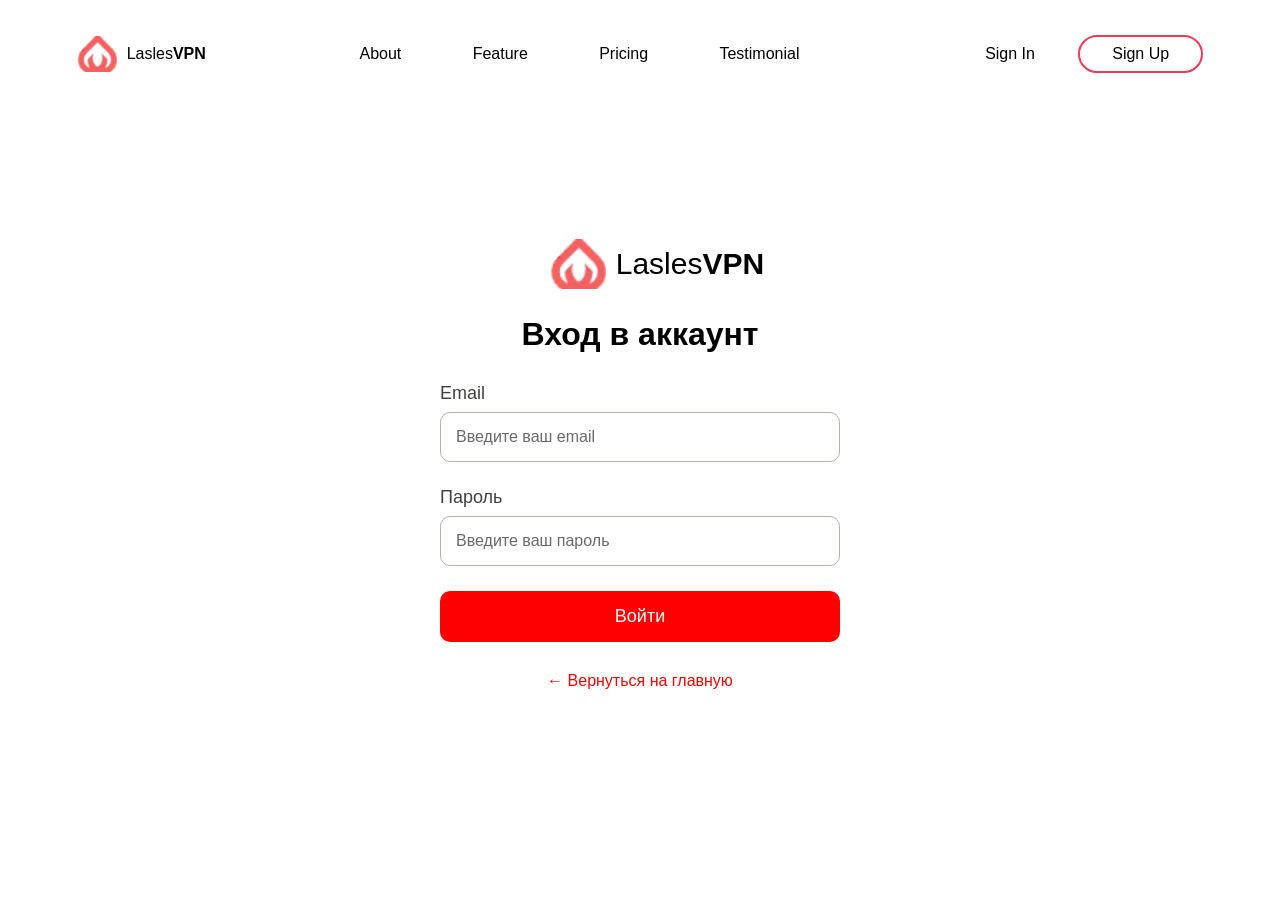
<file: login.html>
<!DOCTYPE html>
<html lang="en">

<head>
  <meta charset="UTF-8">
  <meta name="viewport" content="width=device-width, initial-scale=1.0">
  <title>Document</title>
  <link rel="stylesheet" href="./assest/css/login.css">
</head>

<body>
  <header>
    <nav>
      <div class="logo">
        <img src="./assest/img/logo.png" alt="" />
        <a href="./index.html">Lasles<b>VPN</b></a>
      </div>
      <div class="menu">
        <a href="#">About</a>
        <a href="#">Feature</a>
        <a href="#">Pricing</a>
        <a href="#">Testimonial</a>
      </div>
      <div class="auth-buttons">
        <a href="#" class="btn sign-in">Sign In</a>
        <a href="#" class="btn sign-up">Sign Up</a>
      </div>
    </nav>
  </header>
  <!-- =====logo1==== -->
  <!-- ============= -->
  <div class="div1">
    <div class="box1">
      <img src="./assest/img/logo.png" alt="" />
      <a href="">Lasles<b>VPN</b></a>
    </div>
    <div class="box2">
      <h1>Вход в аккаунт</h1>
    </div>
    <div class="box3">
      <form class="form1">
        <label>Email</label>
        <input type="email" placeholder="Введите ваш email">

        <label>Пароль</label>
        <input type="password" placeholder="Введите ваш пароль">

        <button type="submit">Войти</button>

        <a href="#" class="tex">← Вернуться на главную</a>
      </form>
    </div>
  </div>
</body>

</html>
</file>
<file: assest/css/login.css>
* {
  padding: 0;
  margin: 0;
  box-sizing: border-box;
  border: none;
  outline: none;
  font-family: "Rubik", sans-serif;
  text-decoration: none;
  color: #000;
}

nav {
  width: 1280px;
  height: 76px;
  margin: 16px auto;
  display: flex;
  justify-content: space-around;
  align-items: center;
}

nav>.logo {
  width: 129px;
  height: 44px;
  display: flex;
  justify-content: space-between;
  align-items: center;
}

nav img {
  width: 40px;
}

nav>.menu {
  width: 440px;
  height: 44px;
  display: flex;
  justify-content: space-between;
  align-items: center;
}

.auth-buttons {
  width: 250px;
  height: 44px;
  display: flex;
  justify-content: space-between;
  align-items: center;
}

.auth-buttons>.btn {
  border-radius: 40px;
  padding: 8px 32px;
}

.auth-buttons>.sign-up {
  border: 2px solid #f53855;
}

/* =========logo========= */
.div1 {
  width: 450px;
  height: 450px;
  margin: auto;
  margin-top: 150px;
}

.div1>.box1 {
  width: 129px;
  height: 44px;
  display: flex;
  justify-content: space-between;
  align-items: center;

}

.box1 img {
  width: 60px;
  height: 50px;
  margin-left: 135px;
}

.box1 a {
  font-size: 30px;
  padding-left: 10px;
}

.box2 h1 {
  text-align: center;
  margin-top: 30px;
}

.box3 {
  width: 450px;
  display: flex;
  justify-content: center;
  align-items: center;
}

.form1 {
  width: 400px;
  margin-top: 30px;
}

.form1 label {
  display: block;
  margin-bottom: 8px;
  font-size: 18px;
  color: rgb(64, 64, 63);
}

.form1 input {
  width: 400px;
  padding: 15px;
  margin-bottom: 25px;
  border: 1px solid rgb(181, 181, 172);
  border-radius: 10px;
  font-size: 16px;
}

.form1 input::placeholder {
  color: rgb(106, 105, 104);
}

.form1 button {
  width: 400px;
  padding: 15px;
  background-color: red;
  border: none;
  border-radius: 10px;
  color: white;
  font-size: 18px;
  cursor: pointer;
  transition: 0.3s;
}

.form1 button:hover {
  background-color: #e63250;
}

.tex {
  display: block;
  text-align: center;
  margin-top: 20px;
  color: red;
  text-decoration: none;
  font-size: 16px;
  margin-top: 30px;
}

.tex:hover {
  text-decoration: underline;
}
</file>
